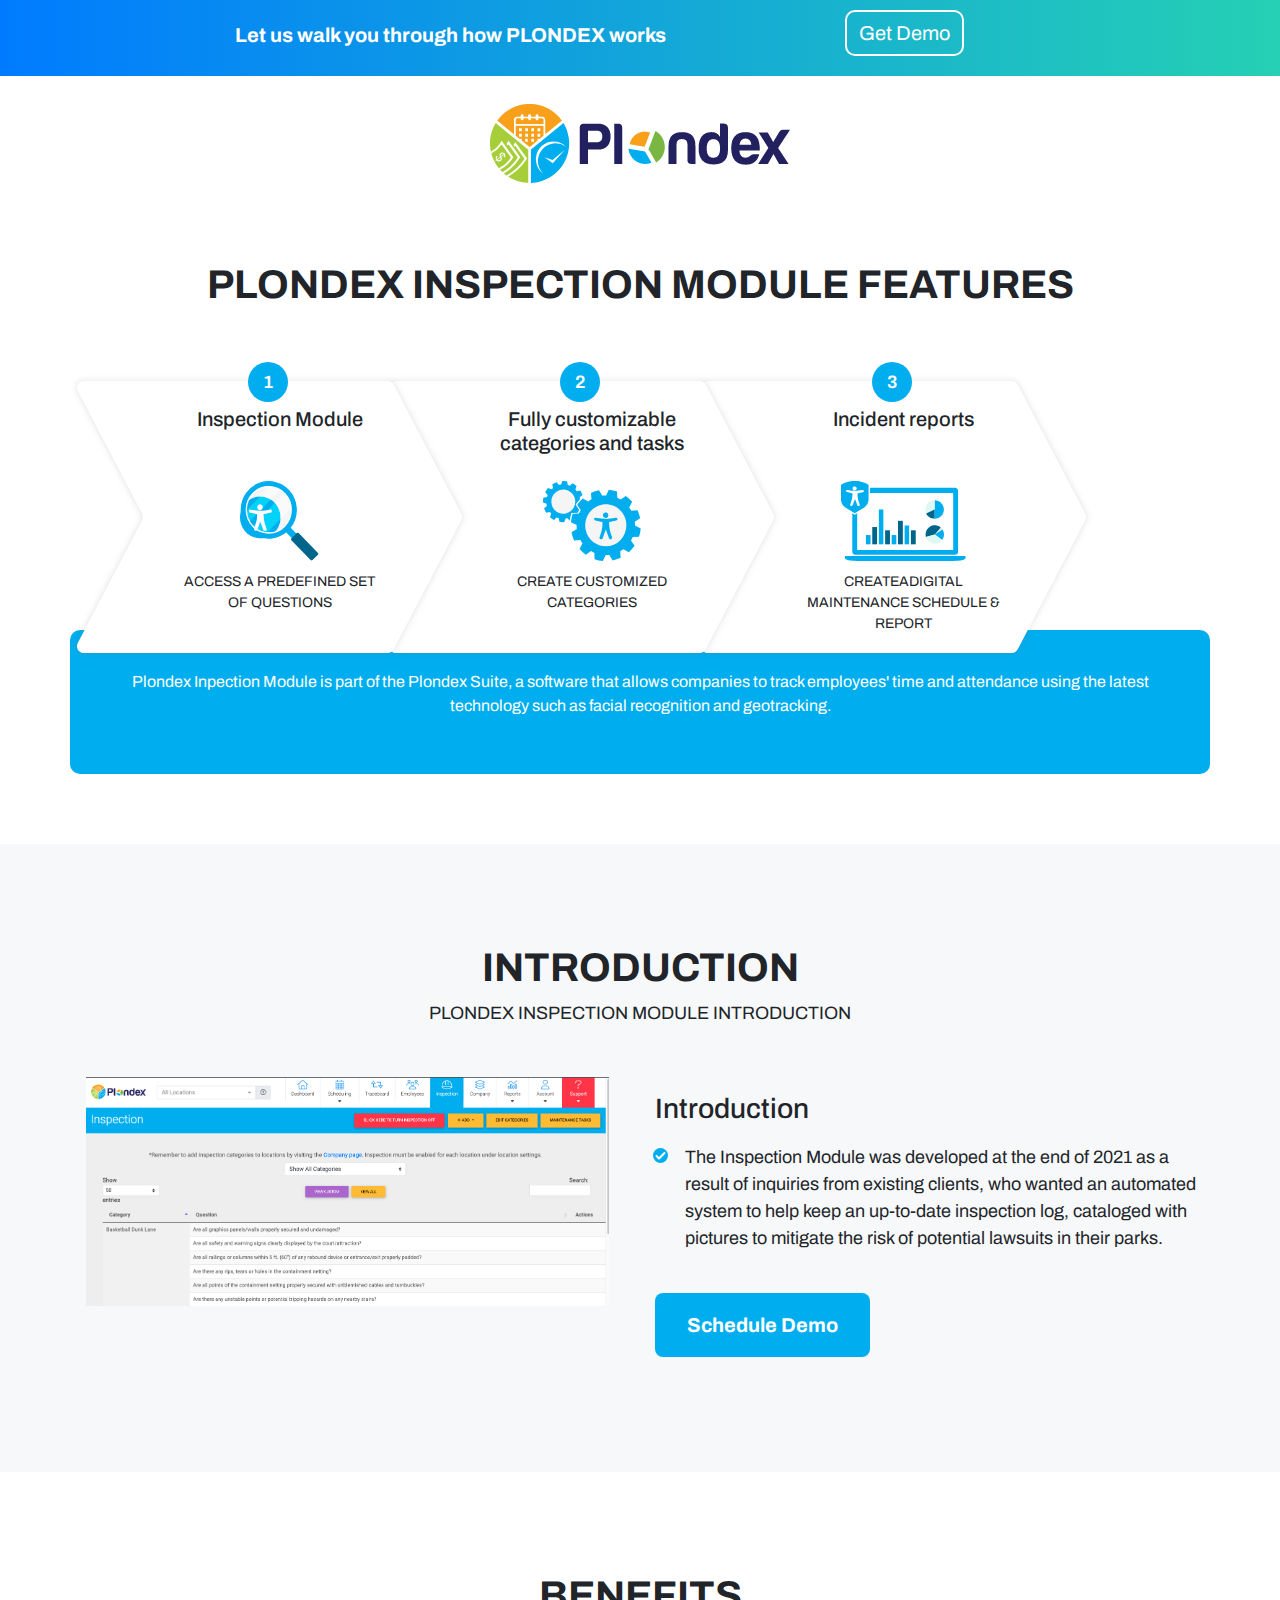
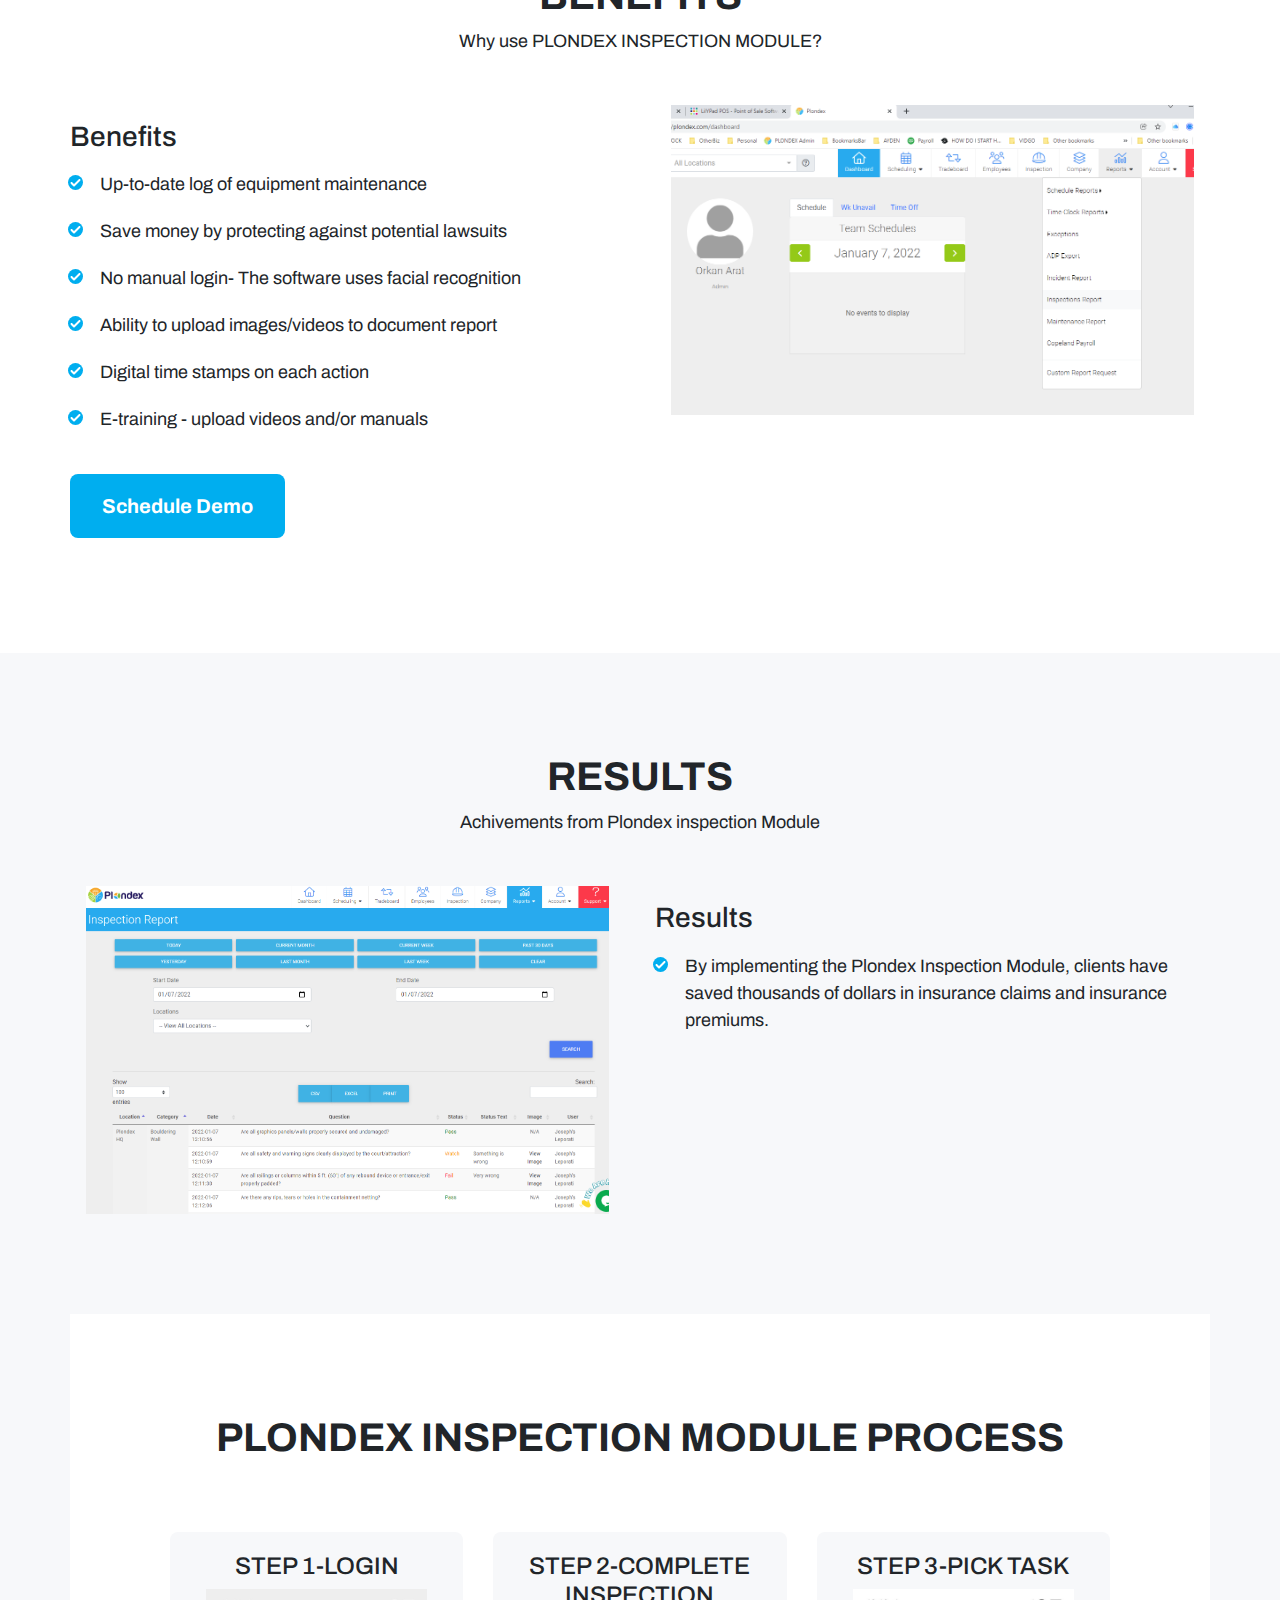
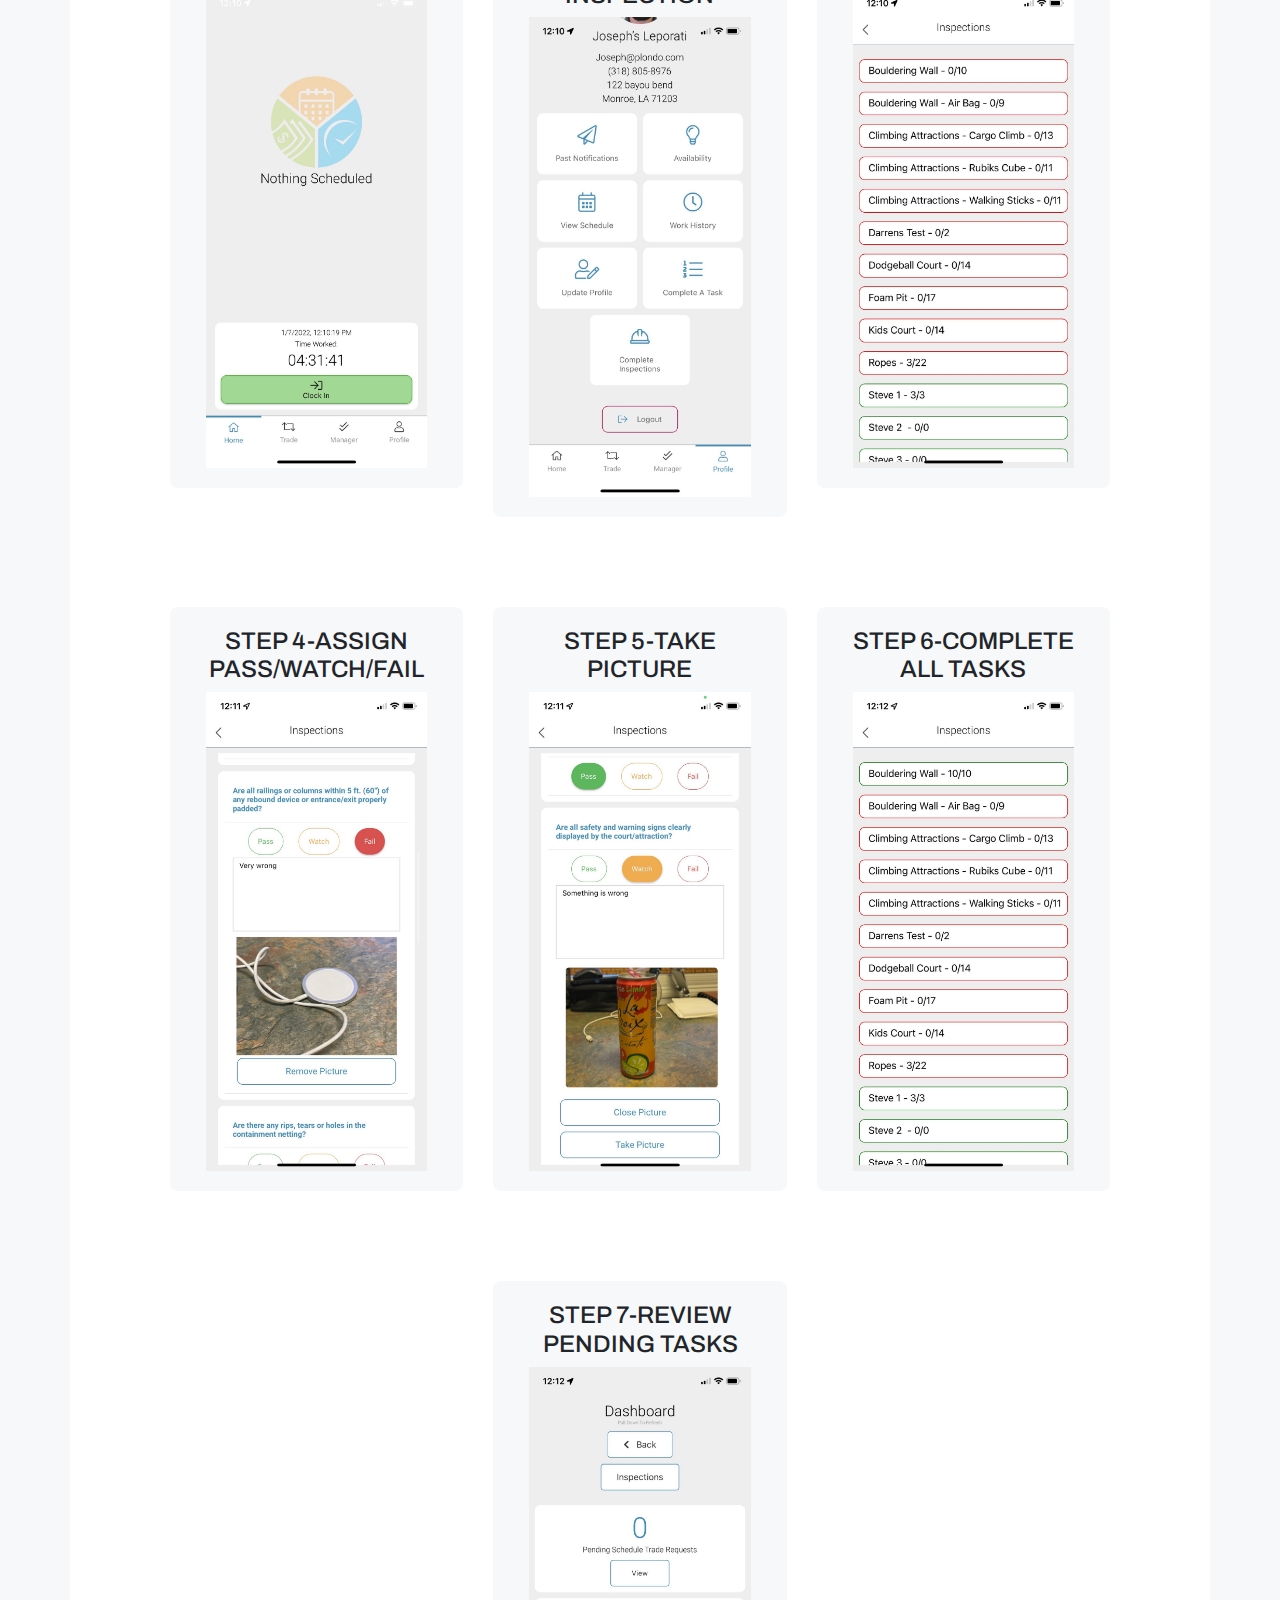
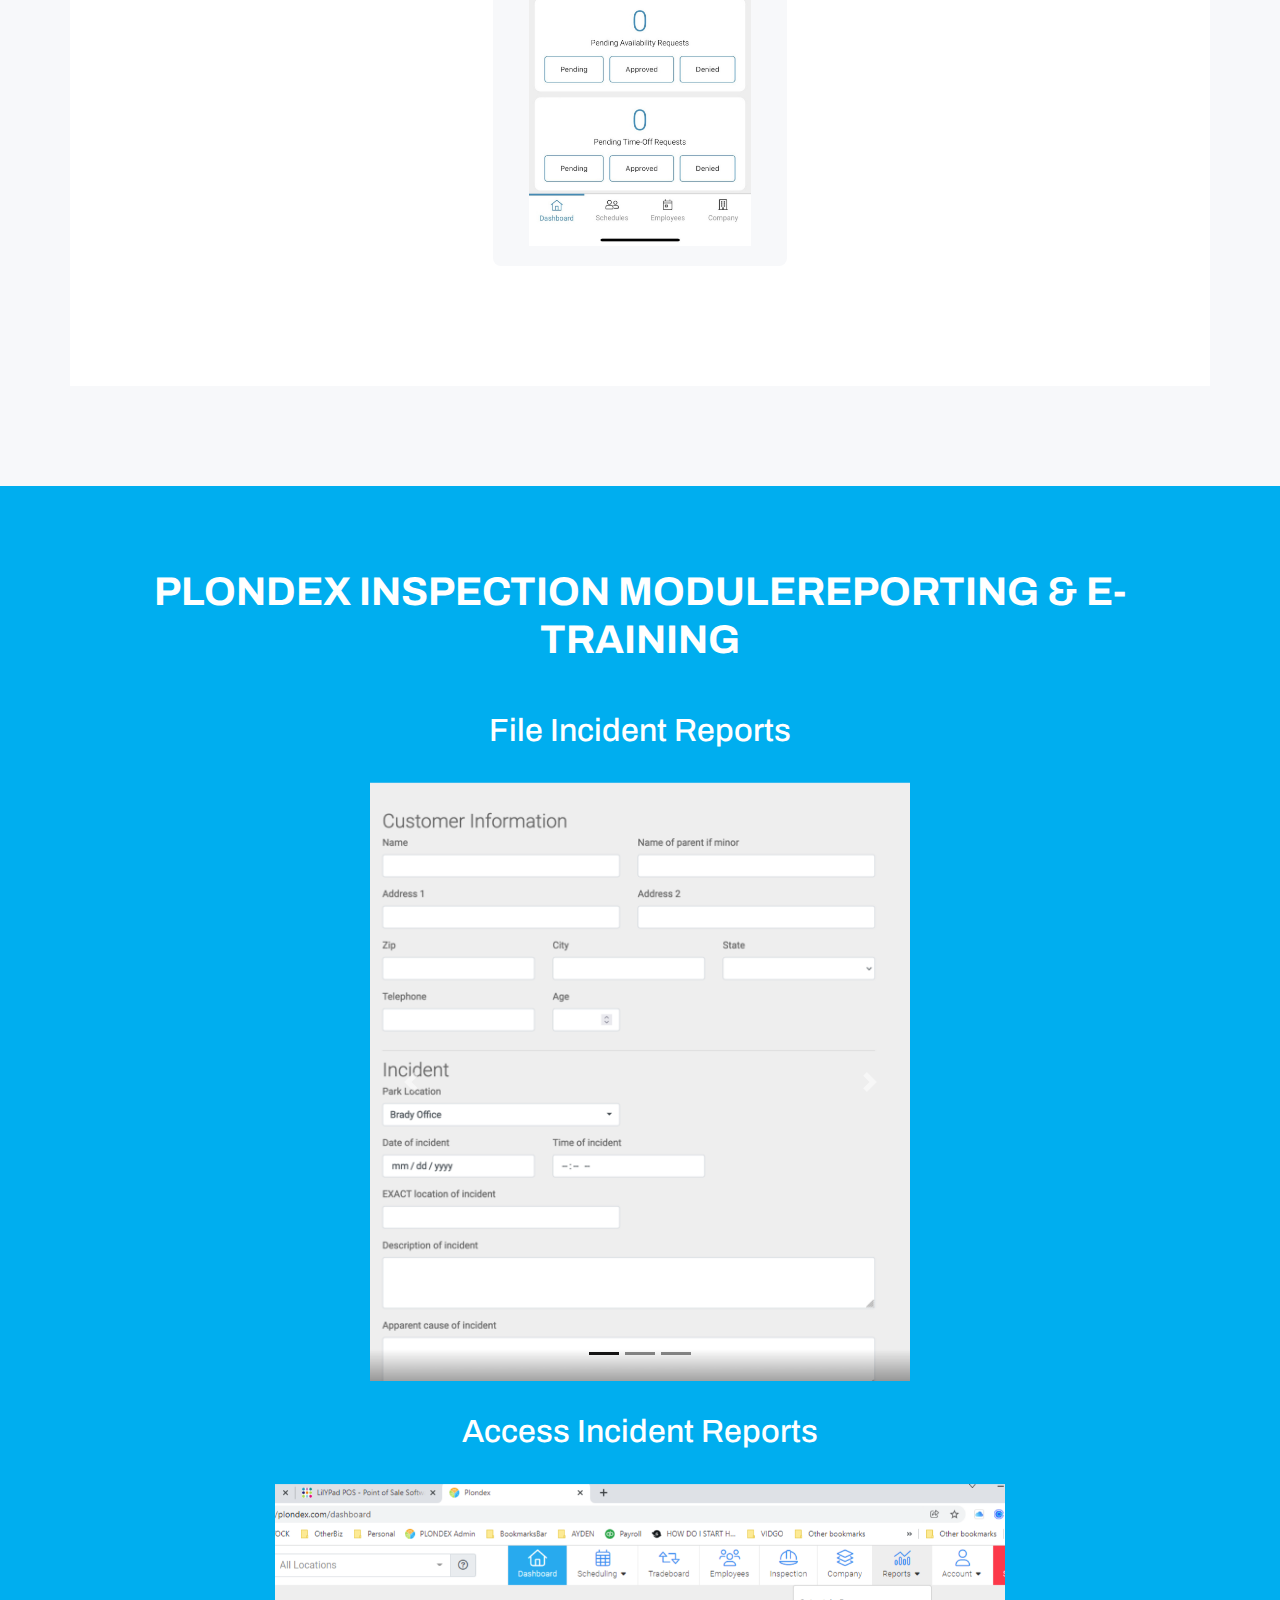
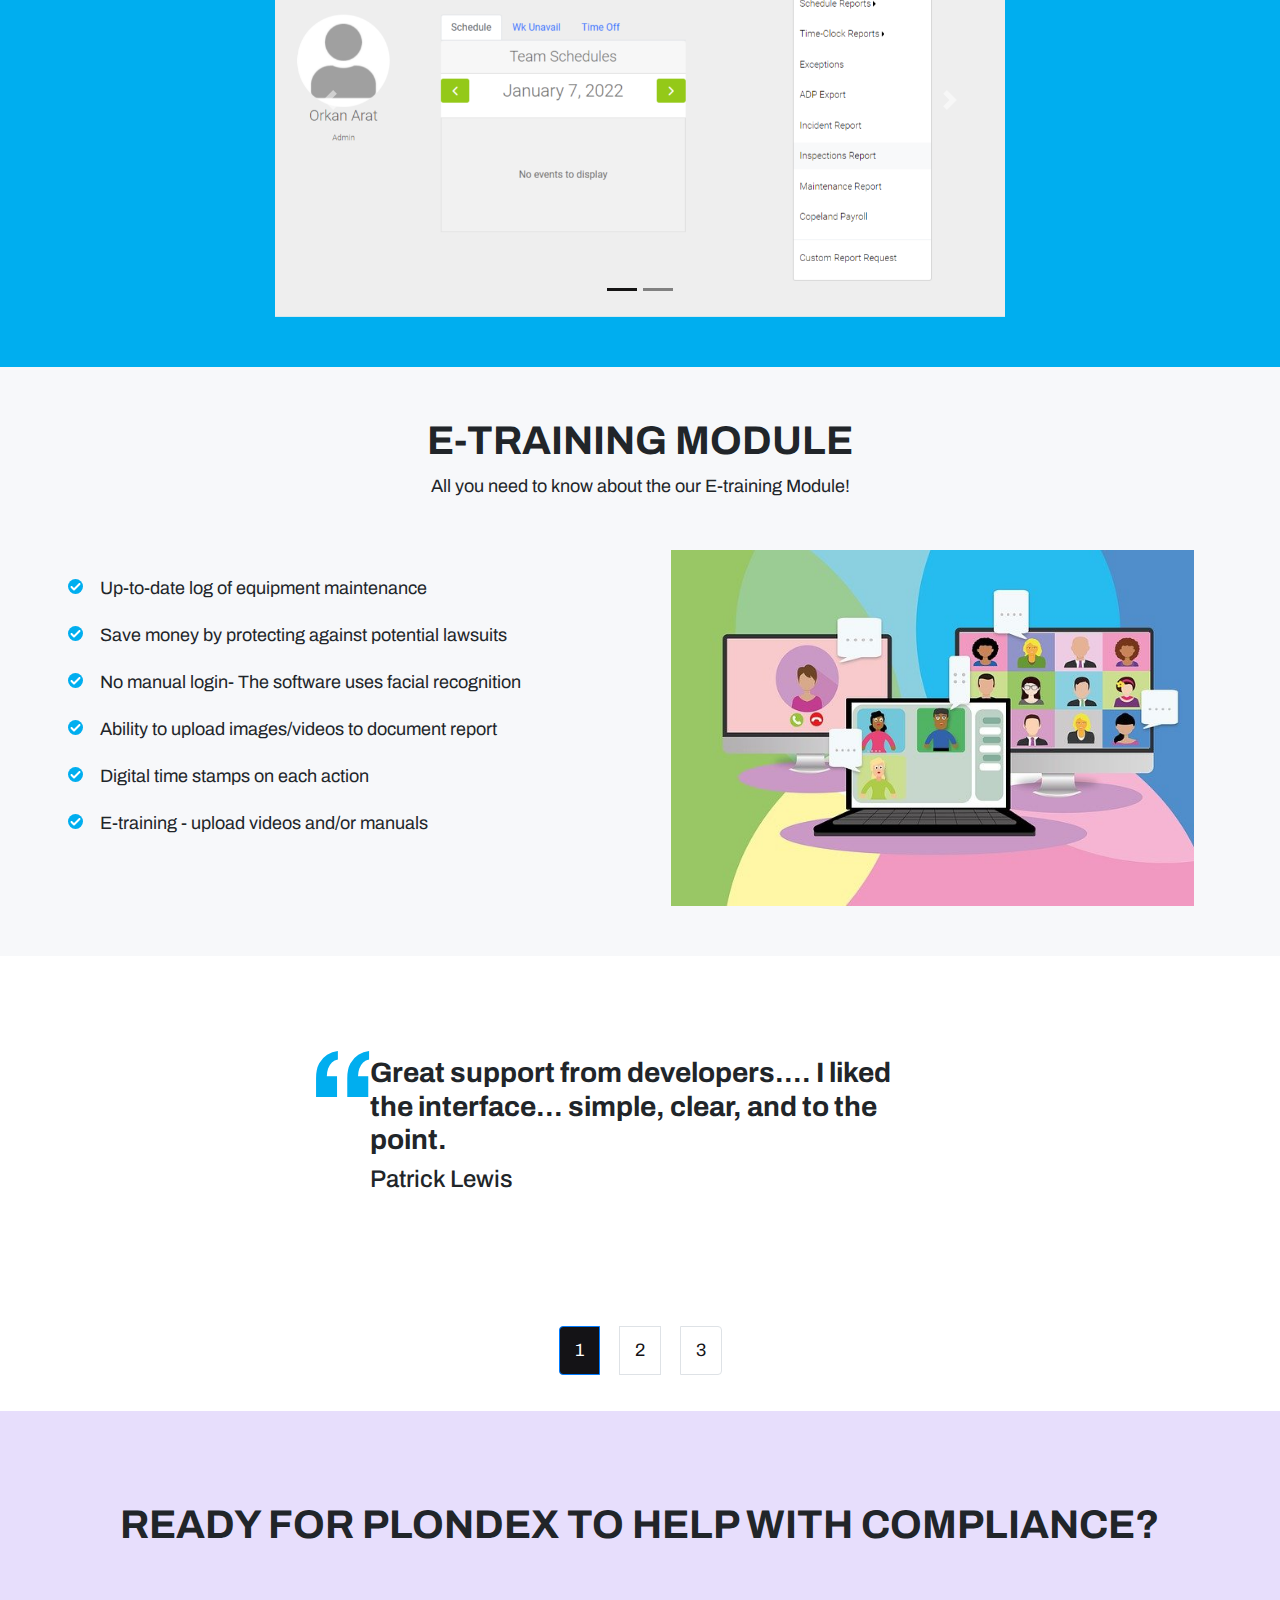
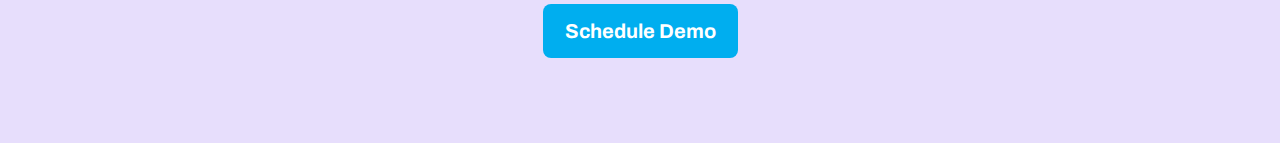
<file: index.html>
<!DOCTYPE html>
<html lang="en">
<head>
    <meta charset="UTF-8">
    <meta http-equiv="X-UA-Compatible" content="IE=edge">
    <meta name="viewport" content="width=device-width, initial-scale=1.0">
    <title>How solution works</title>
    <link rel="stylesheet" href="bootstrap.min.css"/>
    <link rel="stylesheet" href="css/custom.css">
</head>
<body>
    
    <!-- Start of Body Area -->

    <div class="container-fluid" id="banner">
        <div class="container">
            <div class="row">
                <div class="col-sm-8">
                    <p>Let us walk you through how PLONDEX works</p>
                </div>
                <div class="col-sm-4">
                    <button class="btn" >Get Demo</button>
                </div>
            </div>
        </div>
    </div>

    <div class="text-center" id="logo_area">

        <img src="images/image-0001.png" class="py-2 img-fluid" id="logo_image">
    </div>
    <div class="container" id="working">
        <h1 class="text-center">PLONDEX INSPECTION MODULE FEATURES</h1>
        <ol id="steps_area">
            <li class="steps" >

                <div class="data">
                    <div class="list-numbering">
                        <p>1</p>
                    </div>
                    <h5 class="text-center">Inspection Module</h5>
                    <img class="img-fluid px-3"src="images/find.svg" > 
                    <p class="text-center">
                        ACCESS A PREDEFINED SET OF QUESTIONS
                    </p>
                </div>
            </li>
            <li class="steps" >

                <div class="data">
                    <div class="list-numbering">
                        <p>2</p>
                    </div>
                    <h5 class="text-center">Fully customizable categories and tasks</h5>
                    <img class="img-fluid px-3"src="images/gears.svg" > 
                    <p class="text-center">
                        CREATE CUSTOMIZED CATEGORIES
                    </p>
                </div>
            </li>

            <li class="steps" >

                <div class="data">
                    <div class="list-numbering">
                        <p>3</p>
                    </div>
                    <h5 class="text-center">Incident reports</h5>
                    <img class="img-fluid px-3"src="images/analytics.svg" > 
                    <p class="text-center">
                        CREATEADIGITAL MAINTENANCE SCHEDULE & REPORT
                    </p>
                </div>
            </li>
        </ol>
        <div class="WCAG-banner">
            <p class="text-center">Plondex Inpection Module is part of the Plondex Suite, a software that allows companies to track employees' time and attendance using the latest technology such as facial recognition and geotracking.</p>
        </div>
    </div>

        <!-- Find area Starts here -->
    <div class="contianer-fluid light" id="find">
        <div class="container process_explaination">
            <h1 class="text-center">INTRODUCTION</h1>
            <p class="text-center">PLONDEX INSPECTION MODULE INTRODUCTION</p>
            <div class="row">
                <div class="col-sm-6">
                    <img class="img-fluid px-3"src="images/image-002.png" alt="">
                </div>
                <div class="col-sm-6 left-side">
                    <h3>Introduction</h3>
                    <ul>
                        <li>The Inspection Module was developed at the end of 2021 as a result of inquiries from existing clients, who wanted an automated system to help keep an up-to-date inspection log, cataloged with pictures to mitigate the risk of potential lawsuits in their parks.</li>
                    </ul> 
                    <a class="btn process-btn" href="https://plondex.com/pricing">Schedule Demo</a>  
                </div>
            </div>
        </div>

    </div>
    <!-- Find area ends here -->

    <!-- Fix area starts here -->
    <div class="contianer-fluid" id="find">
        <div class="container process_explaination">
            <h1 class="text-center">BENEFITS</h1>
            <p class="text-center">Why use PLONDEX INSPECTION MODULE?</p>
            <div class="row">
                
                <div class="col-sm-6 left-side">
                    <h3>Benefits</h3>
                    <ul>
                        <li>Up-to-date log of equipment maintenance
                        </li>
                        <li>Save money by protecting against potential
                            lawsuits</li>
                        <li>No manual login- The software uses facial
                            recognition
                            </li>
                        <li>Ability to upload images/videos to document
                            report</li>
                        <li>Digital time stamps on each action
                        </li>
                        <li>E-training - upload videos and/or manuals</li>
                        
                    </ul>
                    <a class="btn process-btn" href="https://plondex.com/pricing">Schedule Demo</a>    
                </div>
                <div class="col-sm-6">
                    <img class="img-fluid px-3"src="images/image-020.png" alt="">
                </div>
            </div>
        </div>

    </div>
    <!-- Fix area ends here -->


     <!-- Monitoring area starts here -->
    <div class="contianer-fluid light" id="find">
        <div class="container process_explaination">
            <h1 class="text-center">RESULTS</h1>
            <p class="text-center">Achivements from Plondex inspection Module</p>
            <div class="row fades">
                <div class="col-sm-6">
                    <img class="img-fluid px-3"src="images/image-021.png" alt="">
                </div>
                
                <div class="col-sm-6 left-side">
                    <h3>Results</h3>
                    <ul>
                        <li>By implementing the Plondex Inspection Module, clients have saved thousands of dollars in insurance claims and insurance premiums.</li>
                        
                    </ul>    
                </div>
               
            </div>

            <div class="we_have_back">

                
                <h1 class="text-center">PLONDEX Inspection Module Process</h1>
               
                <div class="row fades">
                    <div class="col-sm-4 text-center ">
                        <div class="back-section light">
                           
                            <h4>STEP 1-LOGIN</h4>
                             <div>
                                <img class="img-fluid px-3"src="images/image-006.jpg" alt=""  />
                            </div>
                        </div>  
                    </div>
                    <div class="col-sm-4 text-center animated fadeInDown">
                        <div class="back-section light">
                           
                            <h4>STEP 2-COMPLETE INSPECTION</h4>
                             <div>
                                <img class="img-fluid px-3"src="images/image-007.jpg" alt=""  />
                            </div>
                        </div>   
                    </div>
                    <div class="col-sm-4 text-center animated fadeInDown">
                        <div class="back-section light">
                           
                            <h4>STEP 3-PICK TASK</h4>
                             <div>
                                <img class="img-fluid px-3"src="images/image-008.jpg" alt=""  />
                            </div>
                        </div>   
                    </div>
                </div>


                <div class="row fades">
                    <div class="col-sm-4 text-center">
                        <div class="back-section light">
                           
                            <h4>STEP 4-ASSIGN PASS/WATCH/FAIL</h4>
                             <div>
                                <img class="img-fluid px-3"src="images/image-009.jpg" alt=""  />
                            </div>
                        </div>  
                    </div>
                    <div class="col-sm-4 text-center">
                        <div class="back-section light">
                           
                            <h4>STEP 5-TAKE PICTURE</h4>
                             <div>
                                <img class="img-fluid px-3"src="images/image-010.jpg" alt=""  />
                            </div>
                        </div>   
                    </div>
                    <div class="col-sm-4 text-center">
                        <div class="back-section light">
                           
                            <h4>STEP 6-COMPLETE ALL TASKS</h4>
                             <div>
                                <img class="img-fluid px-3"src="images/image-011.jpg" alt=""  />
                            </div>
                        </div>   
                    </div>
                </div>

                


                <div class="row fades">
                    <div class="col-sm 4"></div>
                    <div class="col-sm-4 text-center">
                        <div class="back-section light">
                           
                            <h4>STEP 7-REVIEW PENDING TASKS</h4>
                            
                             <div>
                                <img class="img-fluid px-3"src="images/image-012.jpg" alt="">
                            </div>
                        </div> 
                    </div>
                    <div class="col-sm-4"></div>
                </div>
            </div>          

        </div>

    </div>
    <!-- Monitoring area ends here -->

    <!-- Start of the report Area -->
    
    <div class="container-fluid" id="reports">

        <div class="container">
        
        <h1 class="text-center my-3  py-3">
            PLONDEX Inspection ModuleReporting &amp; E-training

        </h1>
        <h2 class="text-center  my-3  py-3">
            File Incident Reports


        </h2>
        <div class="row">
            <div class="col-sm-3">
                
            </div>
            <div class="col-sm-6">
                <div id="fileincidentReportSlider" class="carousel slide" data-ride="carousel">
                  <ol class="carousel-indicators">
                    <li data-target="#fileincidentReportSlider" data-slide-to="0" class="active"></li>
                    <li data-target="#fileincidentReportSlider" data-slide-to="1"></li>
                    <li data-target="#fileincidentReportSlider" data-slide-to="2"></li>
                  </ol>
                  <div class="carousel-inner">
                    <div class="carousel-item active">
                      <img class="d-block w-100" src="images/image-017.png" alt="First slide">
                    </div>
                    <div class="carousel-item">
                      <img class="d-block w-100" src="images/image-015.png" alt="Second slide">
                    </div>
                    <div class="carousel-item">
                      <img class="d-block w-100" src="images/image-016.png" alt="Third slide">
                    </div>
                  </div>
                  <a class="carousel-control-prev" href="#fileincidentReportSlider" role="button" data-slide="prev">
                    <span class="carousel-control-prev-icon" aria-hidden="true"></span>
                    <span class="sr-only">Previous</span>
                  </a>
                  <a class="carousel-control-next" href="#fileincidentReportSlider" role="button" data-slide="next">
                    <span class="carousel-control-next-icon" aria-hidden="true"></span>
                    <span class="sr-only">Next</span>
                  </a>
                </div>

            </div>
            <div class="col-sm-3">
                

            </div>
        </div>
        <h2 class="text-center my-3  py-3">
            Access Incident Reports


        </h2>
        <div class="row">
            <div class="col-sm-2">
                
            </div>
            <div class="col-sm-8">
                <div id="accessincidentReportSlider" class="carousel slide" data-ride="carousel">
                  <ol class="carousel-indicators">
                    <li data-target="#accessincidentReportSlider" data-slide-to="0" class="active"></li>
                    <li data-target="#accessincidentReportSlider" data-slide-to="1"></li>
                    
                  </ol>
                  <div class="carousel-inner">
                    <div class="carousel-item active">
                      <img class="d-block w-100" src="images/image-020.png" alt="First slide">
                    </div>
                    <div class="carousel-item">
                      <img class="d-block w-100" src="images/image-021.png" alt="Second slide">
                    </div>
                  </div>
                  <a class="carousel-control-prev" href="#accessincidentReportSlider" role="button" data-slide="prev">
                    <span class="carousel-control-prev-icon" aria-hidden="true"></span>
                    <span class="sr-only">Previous</span>
                  </a>
                  <a class="carousel-control-next" href="#accessincidentReportSlider" role="button" data-slide="next">
                    <span class="carousel-control-next-icon" aria-hidden="true"></span>
                    <span class="sr-only">Next</span>
                  </a>
                </div>
            </div>
            <div class="col-sm-2">
                

            </div>
        </div>
        </div>
    </div>
    <!-- End of the report Area -->

    <!-- Start of the Etraining Module -->
    
    <div class="contianer-fluid light" >
        <div class="container process_explaination">
            <h1 class="text-center">E-training Module</h1>
            <p class="text-center">All you need to know about the our E-training Module!</p>
            <div class="row">
                
                <div class="col-sm-6 left-side">
                    
                    <ul>
                        <li>Up-to-date log of equipment maintenance
                        </li>
                        <li>Save money by protecting against potential
                            lawsuits</li>
                        <li>No manual login- The software uses facial
                            recognition
                            </li>
                        <li>Ability to upload images/videos to document
                            report</li>
                        <li>Digital time stamps on each action
                        </li>
                        <li>E-training - upload videos and/or manuals</li>
                        
                    </ul>
                       
                </div>

               
                <div class="col-sm-6">
                    <img class="img-fluid px-3"src="images/etraining.jpg" alt="">
                </div>
                
                
            </div>
        </div>

    </div>
    <!-- Fix area ends here -->
    <!-- End of the Etraining Module -->


    <!-- Testimonial Area starts here -->
    <div class="container">
        <div class="testmonials">
            <div class="testmonial">
                <div class="row">
                    <div class="col-sm-3 text-center"></div>
                    <div class="col-sm-6 review">
                        <h3>
                            Great support from developers.... I liked the interface... simple, clear, and to the point. 
                        </h3>
                        <h4 class="author">Patrick Lewis</h4>
                        
                    </div>
					<div class="col-sm-3 text-center"></div>
                </div>
            </div>
            <div class="testmonial">
                <div class="row">
                    <div class="col-sm-3 text-center"></div>
                    <div class="col-sm-6 review">
                        <h3>
                            It makes things easier for workers like me to be able to work from remote location by using the attendance system. Good one!

                        </h3>
                        <h4 class="author">Shanna Richardson</h4>
                        
                    </div>
					<div class="col-sm-3 text-center"></div>
                </div>
            </div>
            <div class="testmonial">
                <div class="row">
                    <div class="col-sm-3 text-center"></div>
                    <div class="col-sm-6 review">
                        <h3>
                           Nice app for managing and getting calculated data of employees attendance reports


                        </h3>
                        <h4 class="author">Tiffany Shaw</h4>
                        
                    </div>
					<div class="col-sm-3 text-center"></div>
                </div>
            </div>

        </div>
        <div class="testominal-btns text-center">
            <nav aria-label="">
              <ul class="pagination  justify-content-center" id="pagenition">
                
                
                
              </ul>
            </nav>
        </div>
    </div>
    <!-- Testimonial Area ends here -->

    <!-- Get Started Area Start-->
    <div class="get-started contain-fuild text-center">
        <h1>Ready for Plondex to help with compliance?</h1>
        <a class="btn process-btn" href="https://plondex.com/pricing">Schedule Demo</a> 
    </div>
    <!-- Get Started Area End-->

    <!-- End of Body Area -->
<script src="https://code.jquery.com/jquery-3.2.1.slim.min.js" integrity="sha384-KJ3o2DKtIkvYIK3UENzmM7KCkRr/rE9/Qpg6aAZGJwFDMVNA/GpGFF93hXpG5KkN" crossorigin="anonymous"></script>
<script src="https://cdnjs.cloudflare.com/ajax/libs/popper.js/1.12.9/umd/popper.min.js" integrity="sha384-ApNbgh9B+Y1QKtv3Rn7W3mgPxhU9K/ScQsAP7hUibX39j7fakFPskvXusvfa0b4Q" crossorigin="anonymous"></script>
<script src="https://maxcdn.bootstrapcdn.com/bootstrap/4.0.0/js/bootstrap.min.js" integrity="sha384-JZR6Spejh4U02d8jOt6vLEHfe/JQGiRRSQQxSfFWpi1MquVdAyjUar5+76PVCmYl" crossorigin="anonymous"></script>
</body>
</html>

<script>
    function changeTest(j){
        ourTestimonials = document.querySelectorAll(".testmonials .testmonial");
        pagenition = document.querySelectorAll("#pagenition li");
        for (var i = 0; i < ourTestimonials.length; i++) {
            ourTestimonials[i].style.display = "none";
            pagenition[i].classList.remove("active")

        }
        ourTestimonials[j].style.display = "block";
        pagenition[j].classList.add("active")
        
    }
    let ourTestimonials = document.querySelectorAll(".testmonials .testmonial");
    let pagenition = document.getElementById('pagenition');
    
    for (var i = 0; i < ourTestimonials.length; i++) {
        
        pagenition.innerHTML +=  `<li class="page-item ourControls"><span class="page-link" onclick="changeTest(${i})">${i+1}</span></li>`;
    }
    
    changeTest(0);
    

</script>
</file>
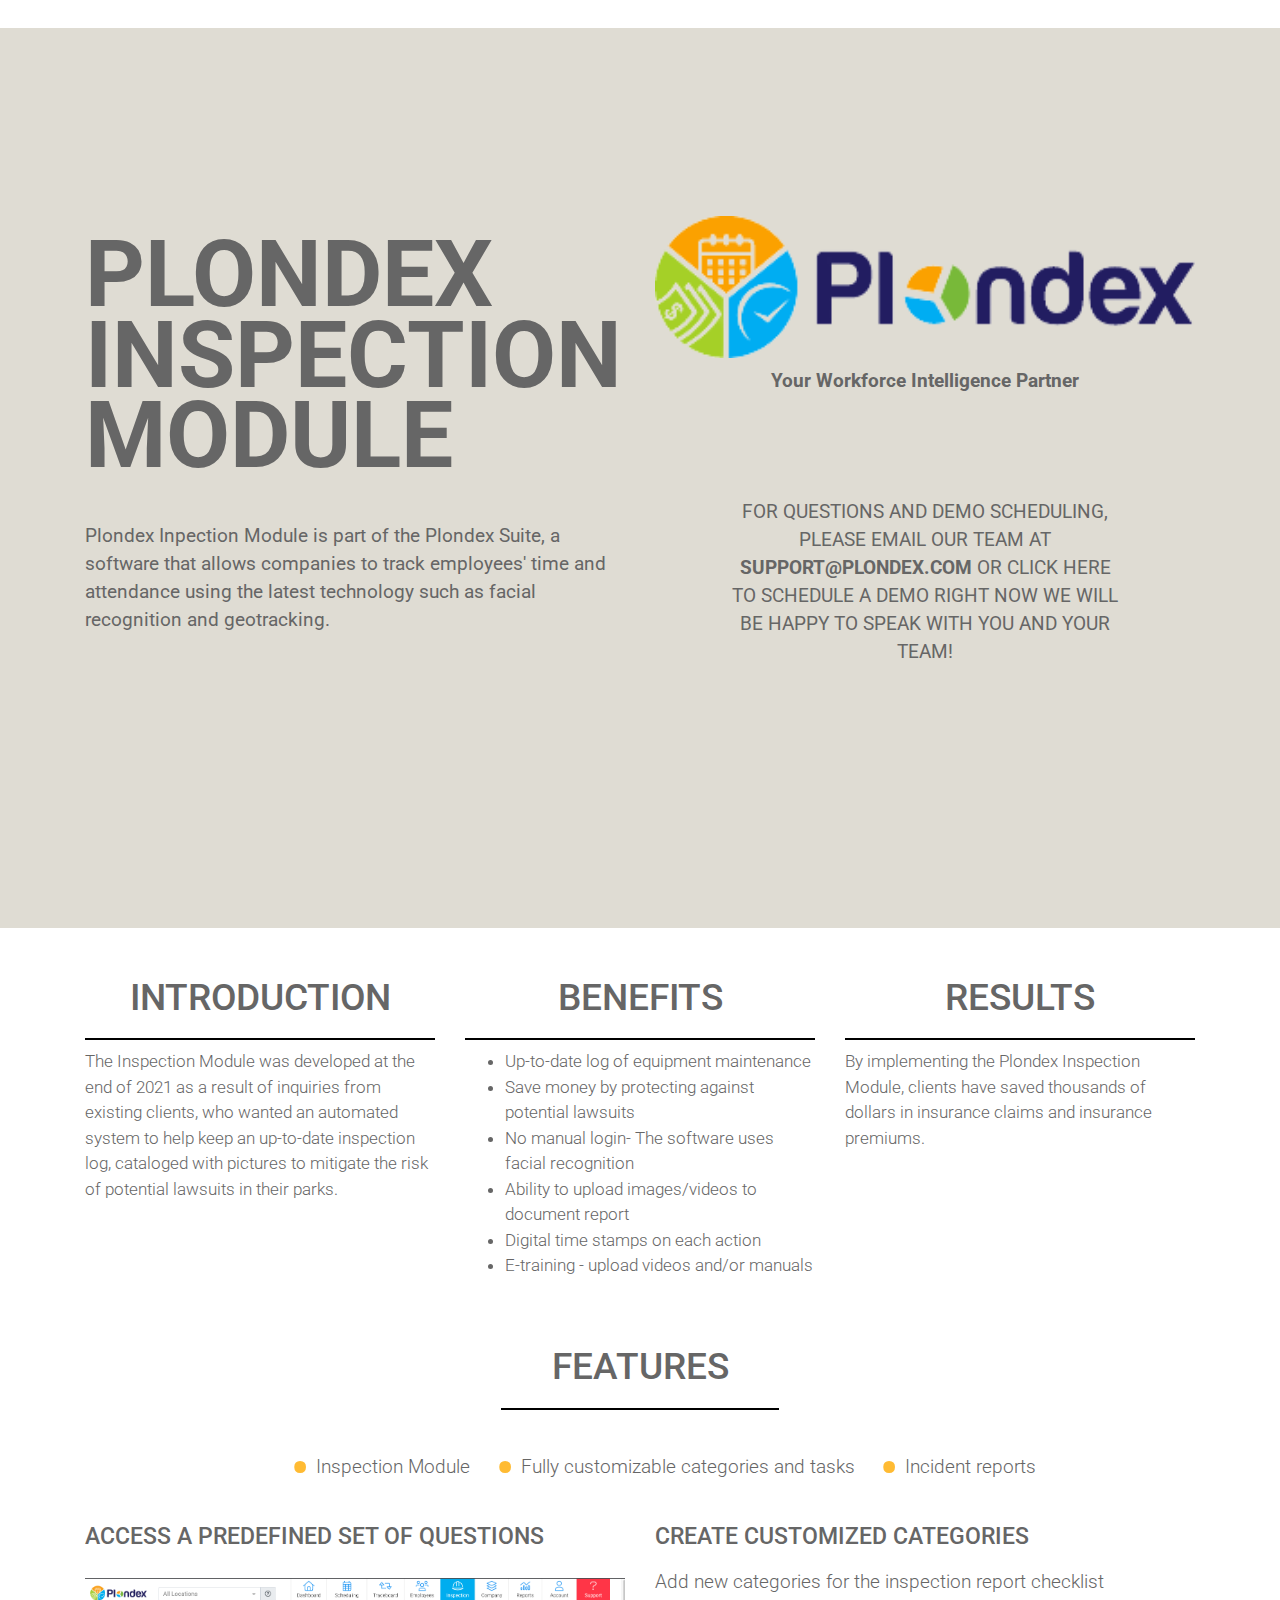
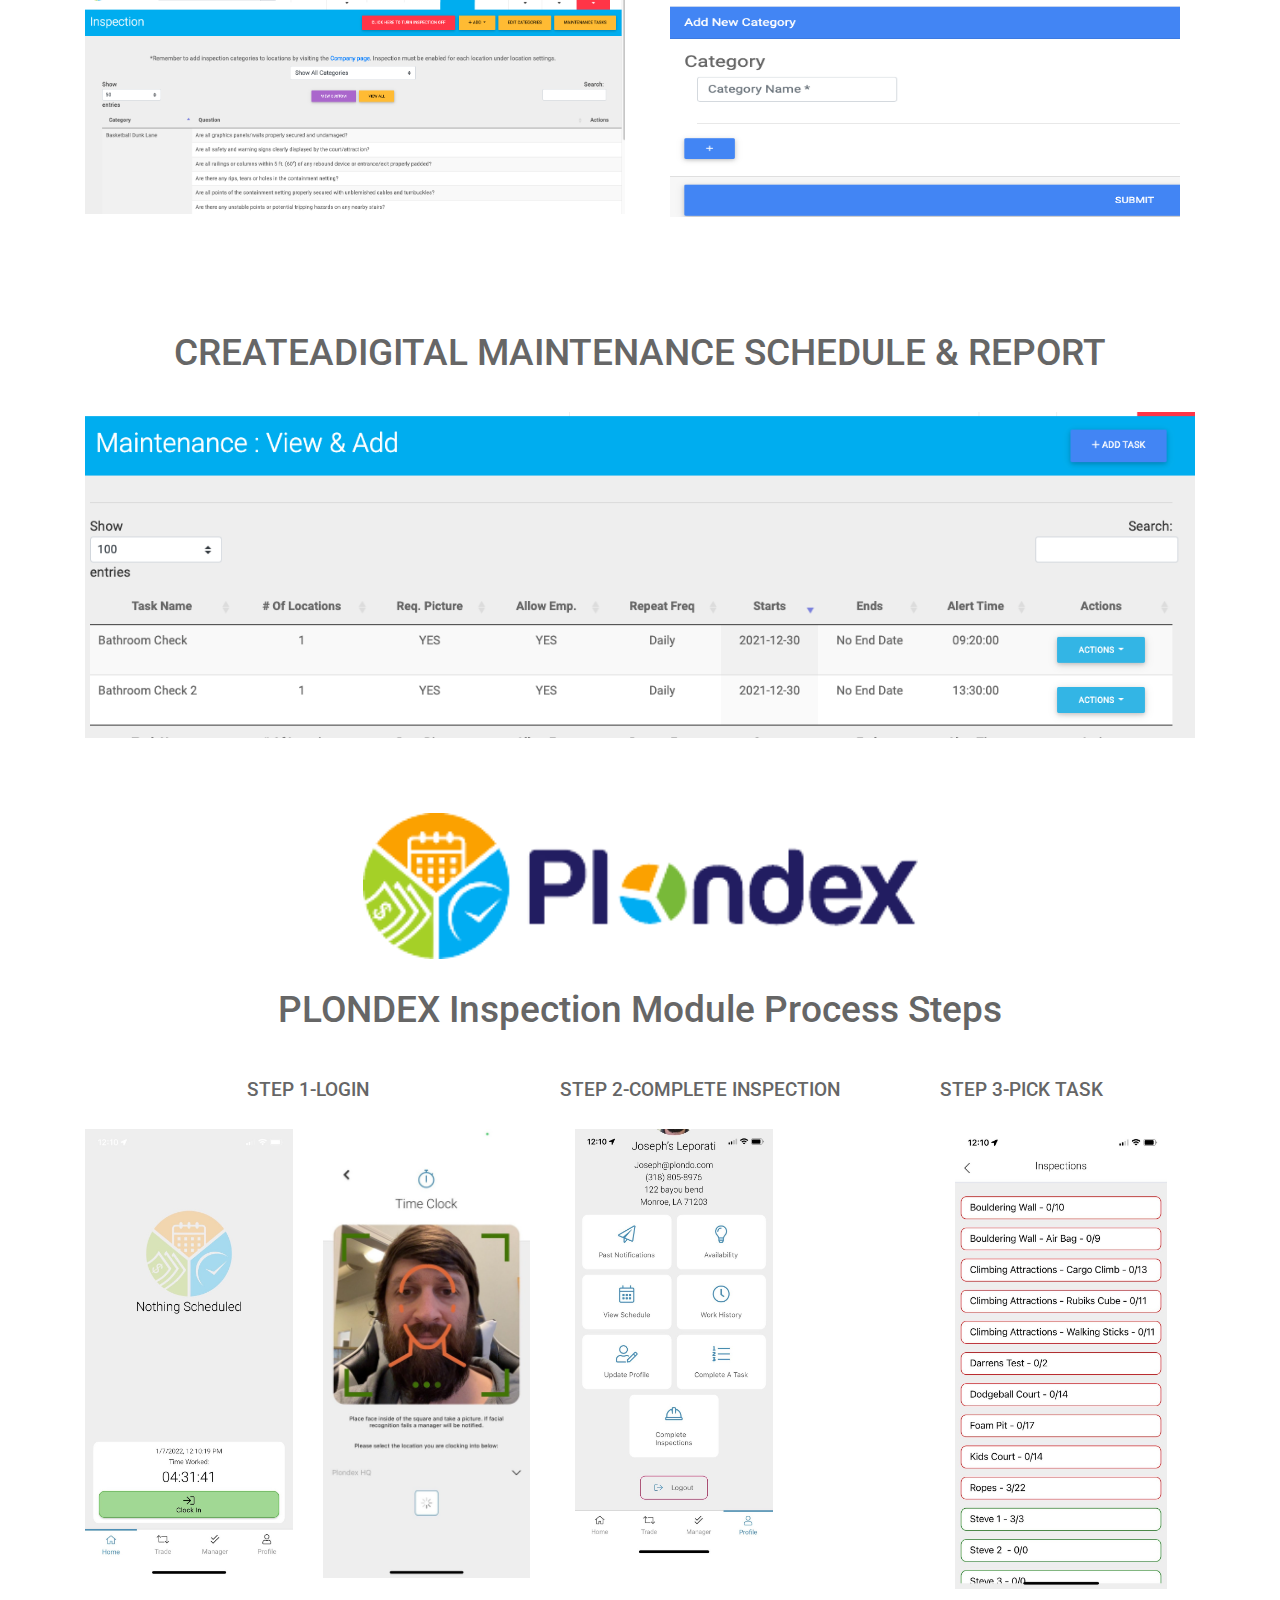
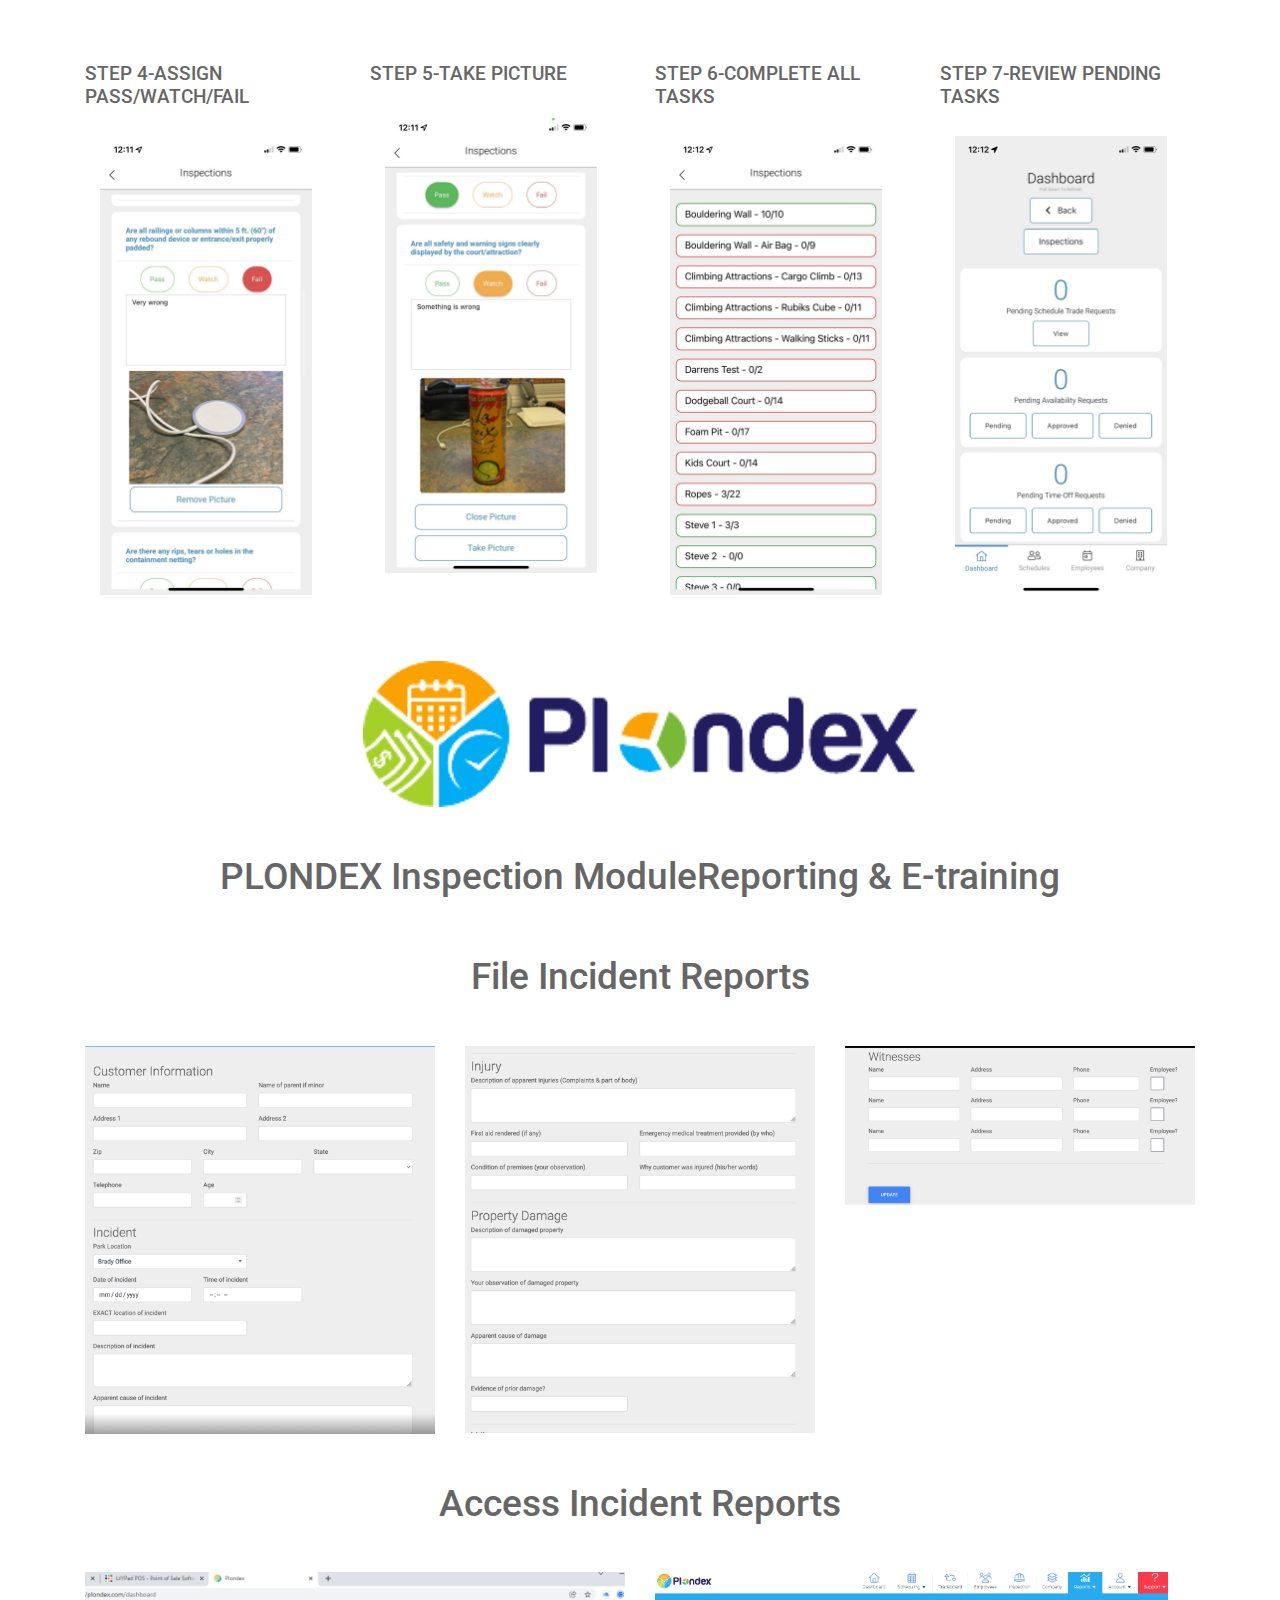
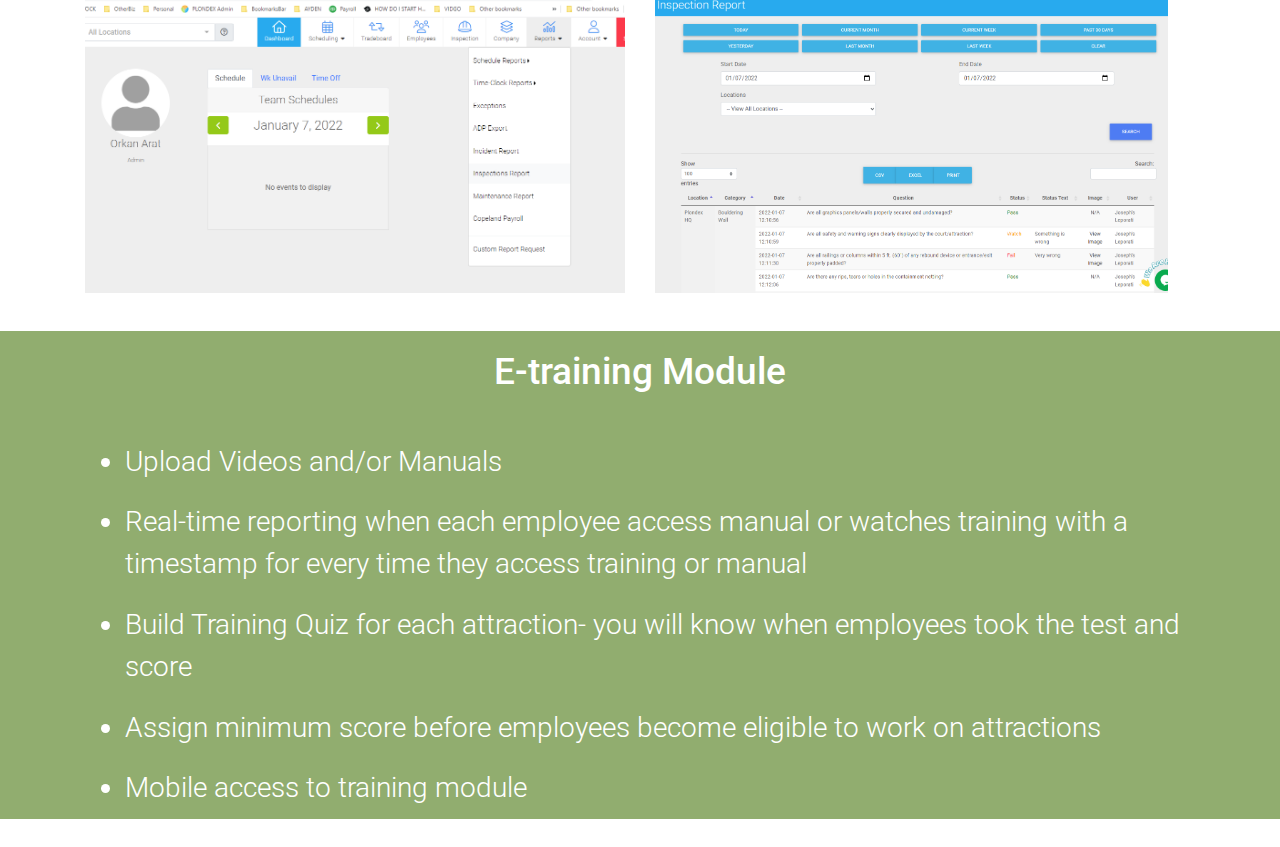
<file: pdf.html>
<!DOCTYPE html>
<html lang="en">
<head>
    <meta charset="UTF-8">
    <meta http-equiv="X-UA-Compatible" content="IE=edge">
    <meta name="viewport" content="width=device-width, initial-scale=1.0">
    <title>Document</title>
    <link rel="stylesheet" href="bootstrap.min.css" >
<link rel="stylesheet" href="style.css">



</head>
<body>
    
<section  class="hero-sect my-4 center">
<div class="container">
<div class="row">
    <div class="col-12 col-lg-6 col-sm-12 col-md-6">
<div class="title  py-3 ">
    PLONDEX
INSPECTION
MODULE
</div>
<p class="py-4 font-weight-normal">
    Plondex Inpection Module is part of the Plondex Suite, a software
that allows companies to track employees' time and attendance
using the latest technology such as facial recognition and
geotracking.
</p>

    </div>
    <div class="col-12 col-lg-6 col-sm-12 col-md-6">

        <img src="images/image-000.png" class="w-100">
        <span class="center font-weight-bold pt-2">Your Workforce Intelligence Partner</span>
        <br>
        <span class="contact  font-weight-normal center">
            FOR QUESTIONS AND DEMO SCHEDULING,
PLEASE EMAIL OUR TEAM AT <a class="d-content font-weight-bold link" href="#">
SUPPORT@PLONDEX.COM</a> OR <a href="#" class="d-content font-weight-normal link2"><u class="d-content">CLICK
HERE TO SCHEDULE A DEMO </u> </a> RIGHT NOW
WE WILL BE HAPPY TO SPEAK WITH YOU AND
YOUR TEAM!

        </span>
    </div>
</div>

</div>


</section>

<!-- next section -->
<section class="second-sect my-4 ">
<div class="container">
    <div class="row">
        <div class=" col-lg-4 col-md-12 col-sm-12 col-12">

            <h2 class="center border-bottom py-3">
                INTRODUCTION
            </h2>
            <p>
                The Inspection Module was
developed at the end of 2021
as a result of inquiries from
existing clients, who wanted
an automated system to help
keep an up-to-date inspection
log, cataloged with pictures to
mitigate the risk of potential
lawsuits in their parks.
            </p>
        </div>
        <div class=" col-lg-4 col-md-12 col-sm-12 col-12">
<h2 class="center border-bottom py-3">
    BENEFITS
</h2>
<ul>
    <li>Up-to-date log of equipment maintenance
    </li>
    <li>Save money by protecting against potential
        lawsuits</li>
    <li>No manual login- The software uses facial
        recognition
        </li>
    <li>Ability to upload images/videos to document
        report</li>
    <li>Digital time stamps on each action
    </li>
    <li>E-training - upload videos and/or manuals</li>
</ul>

        </div>
        <div class=" col-lg-4 col-md-12 col-sm-12 col-12">
            <h2 class="center border-bottom py-3">
                RESULTS
            </h2>
            <p>
                By implementing the Plondex
Inspection Module, clients
have saved thousands of
dollars in insurance claims
and insurance premiums.
            </p>
        </div>
    </div>
</div>

</section>

<!-- next section -->

<section class="features my-4">
    <div class="container center">


        <h2 class="center w-25 border-bottom py-3">
            FEATURES
        </h2>
        </div>
        <div class="container center">


    <ul class="d-inline-flex">
        <li class="mx-2">Inspection Module</li>
        <li class="mx-2">Fully customizable categories and tasks </li>
        <li class="mx-2">Incident reports</li>
    </ul>
    
</div>
<div class="container">
    <div class="row">
        <div class="col-lg-6 col-12 col-md-6 col-sm-12">
            <h5 class="  py-2">
                ACCESS A PREDEFINED SET OF QUESTIONS
            </h5>
            <img src="images/image-002.png" class="w-100 py-2">
        </div>
        <div class="col-lg-6 col-12 col-md-6 col-sm-12">
            <h5 class="  py-2">
                CREATE CUSTOMIZED CATEGORIES
            </h5>
            <span class= " py-2">
                Add new categories for the inspection report
checklist

            </span>
            <img src="images/image-003.png" class="col-12 col-lg-12 col-md-12 col-sm-12 py-2 " style="height:62%;">
        </div>
    </div>
</div>
</section>
<!-- next section  -->
<section class="report-sect my-4">
<div class="container">
    <h2 class="center   py-3">
        CREATEADIGITAL MAINTENANCE SCHEDULE & REPORT
    </h2>
    <img src="images/image-004.png" class="w-100 py-2">
</div>

</section>
<!-- next section -->
<section class="login-tutorial-sect py-4 my-4" >

    <div class="container">
        <div class="center">

            <img src="images/image-000.png" class="w-50  py-2">
        </div>
        <h2 class="center   py-3">
            PLONDEX Inspection Module Process Steps

        </h2>
        <div class="row">
            <div class="col-lg-5 col-12 col-md-5 col-sm-12">
                <h6 class="center py-3">STEP 1-LOGIN</h6>
                <div class="row">

                <img src="images/image-006.jpg" class="col-12 col-sm-12 col-md-6 w-95 col-lg-6  ">
                <img src="images/image-005.jpg" class="col-12 col-sm-12 col-md-6 w-95 col-lg-6  ">
            </div>

            </div>
            <div class="col-lg-4 col-12 col-md-4 col-sm-12">
                <h6 class=" py-3">STEP 2-COMPLETE INSPECTION</h6>
                <img src="images/image-007.jpg" class="col-12 col-sm-12 col-md-12 w-65 col-lg-12 ">
                
            </div>
            <div class="col-lg-3 col-12 col-md-3 col-sm-12">
                <h6 class=" py-3">STEP 3-PICK TASK</h6>
                <img src="images/image-008.jpg" class="col-12 col-sm-12 col-md-12 w-95 col-lg-12">
            </div>
            <div class="col-lg-3 col-12 col-md-3 col-sm-12">
                <h6 class=" py-3 mt-5">STEP 4-ASSIGN
                    PASS/WATCH/FAIL</h6>
                <img src="images/image-009.jpg" class="col-12 col-sm-12 col-md-12 w-95 col-lg-12">
            </div>
            <div class="col-lg-3 col-12 col-md-3 col-sm-12">
                <h6 class=" py-3 mt-5">STEP 5-TAKE PICTURE</h6>
                <img src="images/image-010.jpg" class="col-12 col-sm-12 col-md-12 w-95 col-lg-12">
            </div>
            <div class="col-lg-3 col-12 col-md-3 col-sm-12">
                <h6 class=" py-3 mt-5">STEP 6-COMPLETE ALL TASKS</h6>
                <img src="images/image-011.jpg" class="col-12 col-sm-12 col-md-12 w-95 col-lg-12">
            </div>
            <div class="col-lg-3 col-12 col-md-3 col-sm-12">
                <h6 class=" py-3 mt-5">STEP 7-REVIEW PENDING TASKS
                </h6>
                <img src="images/image-012.jpg" class="col-12 col-sm-12 col-md-12 w-95 col-lg-12">
            </div>


        </div>
    </div>
</section>
<section class="module my-4">
    <div class="container">
        <div class="center">

            <img src="images/image-000.png" class="w-50  py-2">
        </div>
        <h2 class="center my-3  py-3">
            PLONDEX Inspection ModuleReporting & E-training

        </h2>
        <h2 class="center my-3  py-3">
            File Incident Reports


        </h2>
        <div class="row">
            <div class="col-lg-4 col-12 col-md-4 col-sm-12">
                <img src="images/image-017.png" class="w-100 py-2">
            </div>
            <div class="col-lg-4 col-12 col-md-4 col-sm-12">
                <img src="images/image-015.png" class="w-100 py-2">

            </div>
            <div class="col-lg-4 col-12 col-md-4 col-sm-12">
                <img src="images/image-016.png" class="w-100 py-2">

            </div>
        </div>
        <h2 class="center my-3  py-3">
            Access Incident Reports


        </h2>
        <div class="row">
            <div class="col-lg-6 col-12 col-md-6 col-sm-12">
                <img src="images/image-020.png" class="w-100 py-2">
            </div>
            <div class="col-lg-6 col-12 col-md-6 col-sm-12">
                <img src="images/image-021.png" class="w-95 py-2">

            </div>
        </div>
        </div>
        </section>
        <section class="my-4 module2">
            <div class="container">

            
        <h2 class="center my-3  py-3">
            E-training Module


        </h2>
        <ul>
            <li class="py-2">
                Upload Videos and/or Manuals
            </li>
            <li class="py-2">
                Real-time reporting when each employee access
manual or watches training with a timestamp for every
time they access training or manual

            </li>
            <li class="py-2">Build Training Quiz for each attraction- you will know
                when employees took the test and score
                </li>
            <li class="py-2">Assign minimum score before employees become
                eligible to work on attractions</li>
            <li class="py-2">Mobile access to training module</li>
        </ul>

    </div>
</section>
</body>
</html>
</file>
<file: css/custom.css>
@import url('https://fonts.googleapis.com/css2?family=Archivo:ital,wght@0,200;0,300;1,200&display=swap');

*{
    padding: 0;
    margin: 0;
    font-family: 'Archivo', sans-serif;

}

.light{
    background: #f7f8fa;
}

#banner{
    background: linear-gradient(to right, #007BFF, #25D0B4);
    padding:10px 0;
}

#banner p{
    font-size: 1rem;
    text-align: center;
    font-weight: 700;
    color: #fff;
    font-size: 20px;
    padding-top: 10px ;
    
}

#banner button{
    border: 2px solid #fff;
    color:#fff;
    font-size:20px;
    border-radius: 10px;
}

#banner button:hover{
    background-color: #fff;
    color: #000;
}

#working{
    
    padding: 70px 0;
}

h1{
    font-weight: 700;
    text-transform: uppercase;
}

#working{
    /*background:red;*/
}

#working .steps
{
    
    text-align: center;
    width: 100%;
    list-style:none;
    height: 400px;
    
    background-repeat:no-repeat;
    background-position:center;
    
}

#working .steps::before{
    content:'';
    background:url("../images/download.svg");
    content: '';
    position: absolute;
    width: 100%;
    height: 100%;
    top: 0;
    z-index: 60;
    left: 0;
    -webkit-background-size: contain;
    background-size: contain;
    background-repeat: no-repeat;
    -webkit-background-position: center;
    background-position: center;
}

#working .steps .data{
     width: 80%;
     margin: auto;
     margin-top: 90px;
     position: absolute;
     z-index: 100!important;
     margin-left: 50px;
}


#working .steps img{
    height: 80px;
    margin-top: 24px;
}

#steps_area .steps {
    display: inline-block;
    width: 35%;
    /* float: left; */
    /* margin: -18px!important; */
    position: relative;
}

#steps_area .steps:nth-child(2) {
    margin-left: -90px;
    z-index:99;
}

#steps_area .steps:nth-child(1) {/* margin-left: 90px; */z-index:100;}

#steps_area .steps:nth-child(3) {
    margin-left:-90px;
    z-index: 98;
}

ol#steps_area {
    clear: both;
    z-index:98;
}


#working .steps .data p.text-center {
    font-size: 14px;
    width: 65%;
    margin: auto;
    margin-top: 10px;
}

#working .steps .list-numbering p {
    background: #00aeef;
    display: block;
    height: 40px;
    width: 40px!Important;
    line-height: 40px;
    font-size: 18px!important;
    color: #fff;
    border-radius: 100%;
    font-weight: 600;
    position: absolute;
    top: -45px;
    left: 40%;
}

#find{
    padding: 50px 0px;
}

.process_explaination p{
    /* margin:auto; */
    text-align: center;
    font-size:18px;
}



.WCAG-banner {
    background: #00aeef;
    color: #fff;
    padding: 40px;
    border-radius: 10px;
    position: relative;
    z-index: 77;
    margin-top: -110px;
}

.process_explaination  .row{
    margin-top:50px;
}

.process_explaination ul li{
    list-style-type:none;
    list-style-image:url("../images/list-style-image.svg");
    font-size:18px;
    padding:10px;
}

.data h5.text-center {
    width: 81%;
    margin: auto;
    min-height: 50px;
}
.left-side {
    margin-top: 15px;
}
a.btn.process-btn{
    position: relative;
    background-color: #00aeef;
    padding: 15px 30px;
    border-radius: 8px;
    border: 2px solid transparent;
    cursor: pointer;
    -webkit-transition: all 150ms;
    transition: all 150ms;
    z-index: 1;
    color:#fff;
    font-size:20px;
    font-weight:700;
    display: inline-block;
    margin: 15px 0;
}

a.btn.process-btn:hover {
    background-color: #00aeefba;
}

a.btn.process-btn:focus {
    outline: none;
    background-color: #00aeefba;
    box-shadow: none;
}

a.btn.process-btn:focus::after {
    border-radius: 12px;
    border: 3px solid #00aeefba;
    content: '';
    position: absolute;
    top: -8px;
    right: -8px;
    left: -8px;
    bottom: -8px;
}



.we_have_back{
    background:#fff;
    padding: 100px 50px;
    margin-top:100px;
}

.we_have_back .row{
    padding:0 50px;
}

.we_have_back .back-section
{
    padding:20px;
    border-radius:8px;
    margin: 20px 0;
    width: 100%;
}

.we_have_back .back-section:hover{
    box-shadow: 0px 2px 20px 0px rgb(102 99 105 / 18%);
    transform: scale(1.05);
}

.testmonial{
    height: 250px;
    display:none;
}

.testmonial img{
    width:300px;
    margin-top: 50px;
    height: 300px;
    border-radius: 100%!important;
}

.testmonial .review{
    margin-top:50px;

}
.carousel-indicators li {
    background-color:#151414;
}
.process_explaination {
    padding: 50px 0;
}

.testmonial .review h3::before{
    content:"\201C";
    margin-left: -64px;
    font-size:150px;
    color:#00aeef;
    display:inline-block;
    vertical-align:middle;
    height:0;
    margin-top: -42px;
    position: absolute;
}

.testmonial .review h3{
    font-weight:bold;
    position: relative;
}

.ourControls span{
    cursor:pointer;
}

.testominal-btns{
    padding:20px;

}
#pagenition li{

    margin:0 10px;
   
}
#pagenition li span
{
    color:#141316;
    padding:12px 15px;
    font-size:18px;
}

#pagenition li.active span{
    background:#141316 !important;
    color:#fff;
}

.get-started{
    padding:70px 0;
    background:#e7defc;
}

.get-started h1{
    font-weight:bold;
    margin-bottom:20px;
    
    padding: 20px;
}

.get-started a.btn {
    position: relative;
    background-color: #00aeef;
    padding: 10px 20px;
    border-radius: 8px;
    border: 2px solid transparent;
    cursor: pointer;
    -webkit-transition: all 150ms;
    transition: all 150ms;
    z-index: 1;
    color: #fff;
    font-size: 20px;
    font-weight: 700;
}

.get-started a.btn:hover {
    background-color: #00aeef;
}

.get-started a.btn:focus {
    outline: none;
    background-color: #00aeef;
    box-shadow: none;
}

.get-started a.btn:focus::after {
    border-radius: 12px;
    border: 3px solid #00aeef;
    content: '';
    position: absolute;
    top: -8px;
    right: -8px;
    left: -8px;
    bottom: -8px;
}

.testmonials {
    padding: 50px 0;
}

.left-side ul {
    margin-left: 20px;
}

@media (max-width:1200px)
{

    #working .steps::before{
        transform: rotate(90deg);
    }
    #working .steps .list-numbering p{
        top: -30px;
        left: 45%;

    }

    #working .steps h2{
        margin-top:10px
    }

}

#logo_area {
    background: #fff;
    margin-top:20px;
}

@media (max-width: 1100px){
    #working .steps{
        display: block;
        /* margin-left:0!important; */
        width: 50%;
        margin:auto;
        margin-top: 50px;
    }
    #steps_area .steps:nth-child(2){
        margin:20px auto;

    }
    #steps_area .steps:nth-child(3){
        margin: auto;

    }
    #steps_area .steps{
        text-align:center;
    }
    #working .steps .list-numbering p{
        top:-30%;
    }
    #working ol#steps_area{
        position:relative;
    }
    #working ol#steps_area::after{
        content:'';
        background:#00aeef;
        position:absolute;
        width:100%;
        height:90%;
        bottom:0;
    }
    .WCAG-banner{
        margin-top:-20px;
    }
}

#reports img#logo_image{
    
    width: 400px!important;
    background: #fff;
    padding: 20px;

}


@media (max-width:990px)
{
    #working .steps .list-numbering p{
        top:-50px;
        left:40%;
    }
     
}


@media (max-width:900px){
     #working .steps{
        width:80%;
        margin: 80px auto;
     }
     #working .steps .list-numbering p{
         top:-90px;
         left:48%;
     }
}
@media (max-width:770px){
    #working .steps .list-numbering p{
         top:-50px;
         left:42%;
     }
     .we_have_back h4 {font-size: 16px;min-height: 70px;}

    .we_have_back {
       padding:inherit;
    }
}

@media (max-width:450px){
     #working .steps{
        width:95%;
        margin: 10px auto;
     }
     #working .steps .list-numbering p{
         top:-40px;
         left:40%;
     }
}

@media (max-width:575px)
{
    #banner {

        text-align:center;
    }
}


#reports{
    background: #00aeef;
    color:#fff;
    padding: 50px  0;
}

@media (max-width:370px){
     #working .steps{
        width:100%;
        margin: 80px auto;
     }
     #working .steps .list-numbering p{
         top:-25px;
         left:40%;
     }
     .data h5.text-center{
         margin-top:15px;
     }
     #working .steps .data {
        margin-left: 40px;
    }
}


.animated.delay-1s {
    -webkit-animation-delay: 1s;
    animation-delay: 1s;
}

.animatedFadeInUp {
    opacity: 0
}



.fades {
    opacity: 1;
    animation-name: fadeInUp;
    animation-iteration-count: 1;
    animation-timing-function: ease-in;
    animation-duration: 2.5s;
}

@keyframes fadeInOpacity {
    0% {
        opacity: 0;
    }
    100% {
        opacity: 1;
    }
}

.fadanimation{
    animation-name: fadeInUp;
}


@keyframes fadeInUp {
    from {
        transform: translate3d(0,100px,0)
    }

    to {
        transform: translate3d(0,0,0);
        opacity: 1
    }
}
</file>
<file: style.css>
@import url('https://fonts.googleapis.com/css2?family=Roboto:wght@100;300;400;500;700;900&display=swap');


html,
body {
    font-family: 'Roboto', sans-serif;
  font-weight: 300;
  font-size: 14pt;
  color: #666;
}
.center{
    display: flex;
    justify-content: center;
    align-items: center;
}

.hero-sect{
    min-height: 100vh;
    background: #dfdcd3;


}
.login-tutorial-sect h6{
    font-size: 1rem;
}
.w-40{
    width: 40% !important;
}
.w-65{
    width: 65% !important;
}
.m-auto{
    margin:  0 auto;
}
.features ul {
    list-style: none;
  }
  
  .second-sect  p , .second-sect li{
font-size: 17px;
  }
  .hero-sect span a {
    color: #666;
    font-weight: 900;
  }
  .hero-sect span .link2{
      text-decoration: underline !important;
  }
  .hero-sect .contact {
      padding: 4rem;
  }
 .features ul li::before {
    content: "\2022";
    color: #fb3;
    font-weight: bold;
    display: inline-block;
    font-size: 50px;
    position: relative;
    top: 12px;
    padding: 0px 7px;

  }

  .d-content{
      display: contents !important;
  }
.module2 ul li{
    font-size: 1.5rem;
}
.hero-sect .title{
    font-size: 5rem;
    line-height: 86%;
    font-weight: 700;
}
.hero-sect .contact {
    text-align: center;
}
.border-bottom{
    border-bottom: 2px solid black !important;
}
.table {
  color: #666;
}


/* NEW */
.btn-rounded {
  border-radius: 30px;
}

.btn-warning {
  color: #000 !important;
}

.bg-homepage-1 {
  background-image: url("../images/homepage-banner.jpg");
  background-size: cover;
  background-position: center;
}

.bg-gray {
  background-color: #91ad6f;
}

footer {
  padding-top: 50px;
  padding-bottom: 50px;
  background-color: #006a8c;
  color: #999;
}

footer .nav .nav-item .nav-link {
  color: #fff;
}

.topBar {
  background-color: #006a8c;
  color: #fff;
}

.navbar-desktop a,
.navbar-mobile a {
  color: #333;
}

.base-price {
  font-size: 36pt;
}

.board-price h1.price {
  font-family: Roboto !important;
  font-size: 60pt !important;
}

.board-price h1.price small {
  text-decoration: line-through;
  font-size: 18pt;
  color: #999;
}

.board-price sup {
  font-size: 36pt;
}

.module2 {
    background-color: #91ad6f;
color: #fff;
}
.board-price .price-interval {
  font-size: 12pt;
}

.consultation-color {
  background-color: rgba(255, 255, 255, 0.3);
  border: solid 1px rgba(255, 255, 255, 0.5);
  color: #fff;
}
.w-95{
    width: 95% !important;
}

.card .card-body,
small {
  font-weight: 300;
}

@media only screen and (max-device-width: 1240px) {
    .hero-sect .title{
        font-size: 4rem;
    }
}
@media only screen and (max-device-width: 992px) {
    .hero-sect .title{
        font-size: 2.7rem;
    text-align: center;
    }
    h5 , h6 ,h2{
        text-align: center;
    }
    .hero-sect .contact {
        padding: 0;
    }
    .media-100{
        width: 100% !important;
    }
    .w-95{
        width: 100% !important;
    }
    .features ul{
        display: block !important;
        padding: 0;
    }
    .features .w-25{
        width: 100% !important;
    }
    .w-65{
        width: 100% !important;
    }

}
@media only screen and (max-device-width: 600px) {
    .module2 ul li {
        font-size: 1rem;
    }
    h2{
        font-size: 1rem;
    }
    .hero-sect img{
        width: 90% !important;
    }
    .features img{
        padding-left: 0;
        padding-right: 0;
    }
   
}
@media only screen and (max-device-width: 480px) {
  h1 {
    font-size: 24pt;
  }

  .topBanner {
    background-repeat: no-repeat;
    background-size: cover;
    background-position: center;
    width: 100%;
    height: 300px;
  }
}

@media only screen and (min-device-width: 480px) {
  h1 {
    font-size: 36pt;
  }

  .topBanner {
    background-repeat: no-repeat;
    background-size: cover;
    background-position: center;
    width: 100%;
    height: 300px;
  }
}

.homepage-integration {
  -webkit-filter: grayscale(90%);
  -moz-filter: grayscale(90%);
  filter: grayscale(90%);
  transition: all 0.5s ease;
}

.homepage-integration:hover {
  -webkit-filter: grayscale(0%);
  -moz-filter: grayscale(0%);
  filter: grayscale(0%);
}

.align-items-center {
  display: flex;
  align-items: center; /*Aligns vertically center */
  justify-content: center; /*Aligns horizontally center */
}

.navWhite {
  background-color: #fff;
  transition: all 0.5s ease;
}

.navTrans {
  background-color: transparent;
  transition: all 0.5s ease;
}

.scheduleBanner {
  background-image: url("../images/schedule-banner.jpg");
  background-repeat: no-repeat;
  background-size: cover;
  background-position: center;
  width: 100%;
  height: 500px;
}

.timeBanner {
  background-image: url("../images/time-banner.jpg");
  background-repeat: no-repeat;
  background-size: cover;
  background-position: center;
  width: 100%;
  height: 500px;
}

.termBanner {
  background-image: url("../images/term-banner.jpg");
}

.authBanner {
  background-image: url("../images/access-banner.jpg");
}

.pricingBar {
  background-color: #006a8c;
  color: #fff;
  height: 300px;
  background-image: url("../images/about-banner.jpg");
  background-repeat: no-repeat;
  background-size: cover;
  background-position: center;
}

.pricingPlan {
}

.pricingPlan .table-striped tr,
.pricingPlan .table-striped td {
  border: none;
}

.pricingPlan .card,
.pricingPlan .card-body,
.pricingPlan .card-header {
  background-color: #fff;
}

.pricingPlan h1.title {
  font-size: 14pt;
  font-weight: 700;
}

.pricingPlan h1.price {
  font-size: 36pt;
}

.pricingPlan h1.price small {
  text-decoration: line-through;
  font-size: 18pt;
  color: #999;
}

.pricingPlan sup {
  font-size: 20pt;
}

.aboutBanner {
  background-image: url("../images/contact-banner.jpg");
}

/* Default mode */
/* Default mode */
.tabbable-line > .nav-tabs {
  border: none;
  margin: 0px;
  overflow-x: auto;
  overflow-y: hidden;
  flex-wrap: nowrap;
}

.tabbable-line > .nav-tabs .nav-item,
.tabbable-line > .nav-tabs .nav-item .nav-link {
  white-space: nowrap;
}

.tabbable-line > .nav-tabs > li {
  margin-right: 2px;
  padding-left: 10px;
  padding-right: 10px;
}

.tabbable-line > .nav-tabs > li > a {
  border: 0;
  margin-right: 0;
  color: #737373;
}

.tabbable-line > .nav-tabs > li > a > i {
  color: #a6a6a6;
}
.tabbable-line > .nav-tabs > li.open a,
.tabbable-line > .nav-tabs > li:hover a {
  border-bottom: 4px solid #91ad6f;
}
.tabbable-line > .nav-tabs > li.open > a,
.tabbable-line > .nav-tabs > li:hover > a {
  background: none !important;
  color: #333333;
}

.tabbable-line > .nav-tabs > li.open > a > i,
.tabbable-line > .nav-tabs > li:hover > a > i {
  color: #a6a6a6;
}
.tabbable-line > .nav-tabs > li.open .dropdown-menu,
.tabbable-line > .nav-tabs > li:hover .dropdown-menu {
  margin-top: 0px;
}
.tabbable-line > .nav-tabs > li a.active {
  background: none;
  border-bottom: 4px solid #91ad6f;
  position: relative;
}
.tabbable-line > .nav-tabs > li.active > a {
  border: 0;
  color: #333333;
}
.tabbable-line > .nav-tabs > li.active > a > i {
  color: #404040;
}
.tabbable-line > .tab-content {
  margin-top: -3px;
  background-color: #fff;
  border: 0;
  border-top: 1px solid #eee;
  padding: 15px 0;
}
.portlet .tabbable-line > .tab-content {
  padding-bottom: 0;
}

/* Below tabs mode */
.tabbable-line.tabs-below > .nav-tabs > li {
  border-top: 4px solid transparent;
}
.tabbable-line.tabs-below > .nav-tabs > li > a {
  margin-top: 0;
}
.tabbable-line.tabs-below > .nav-tabs > li:hover {
  border-bottom: 0;
  border-top: 4px solid #fbcdcf;
}
.tabbable-line.tabs-below > .nav-tabs > li.active {
  margin-bottom: -2px;
  border-bottom: 0;
  border-top: 4px solid #91ad6f;
}
.tabbable-line.tabs-below > .tab-content {
  margin-top: -10px;
  border-top: 0;
  border-bottom: 1px solid #eee;
  padding-bottom: 15px;
}

@media only screen and (max-device-width: 480px) {
  .nav-tabs > li,
  .nav-pills > li {
  }

  .nav-tabs,
  .nav-pills {
  }
}

@media only screen and (min-device-width: 480px) {
  .nav-tabs > li,
  .nav-pills > li {
    float: none;
    display: inline-block;
    *display: inline;
    zoom: 1;
    white-space: nowrap;
  }

  .nav-tabs,
  .nav-pills {
    text-align: center !important;
    overflow-x: auto;
    overflow-y: hidden;
    flex-wrap: nowrap;
  }
}

ul.list-group.list-group-striped li:nth-of-type(odd) {
  background-color: rgba(0, 0, 0, 0.05);
}

ul.list-group.list-group-hover li:hover {
  color: #212529;
  background-color: rgba(0, 0, 0, 0.075);
}

hr.dashed {
    border-top: 2px dashed #999;
}

hr.dotted {
    border-top: 2px dotted #999;
}

hr.solid {
    border-top: 2px solid #999;
}


hr.hr-text {
  position: relative;
    border: none;
    height: 1px;
    background: #999;
}

hr.hr-text::before {
    content: attr(data-content);
    display: inline-block;
    background: #fff;
    font-weight: bold;
    font-size: 0.85rem;
    color: #999;
    border-radius: 30rem;
    padding: 0.2rem 2rem;
    position: absolute;
    top: 50%;
    left: 50%;
    transform: translate(-50%, -50%);
}

/* OLD */

/* .banner {
  padding-top: 50px;
  padding-bottom: 50px;
}

h1 {
  line-height: 1.2em;
}

h1 small,
.h1Desc {
  font-size: 14pt;
  color: #666;
}

h1.feature {
  font-size: 18pt;
  color: #999;
}

h1.feature i {
  color: #303943;
}

.card .card-body h1 {
  font-size: 24pt;
}

.banner {
  background-image: url("../images/banner.jpg");
  background-repeat: no-repeat;
  background-size: 100%;
  background-position: center;
}

footer a {
  color: #fff;
}

footer a:hover {
  color: #fff;
}

.topBarBgr {
  background-color: #303943;
} */
</file>
